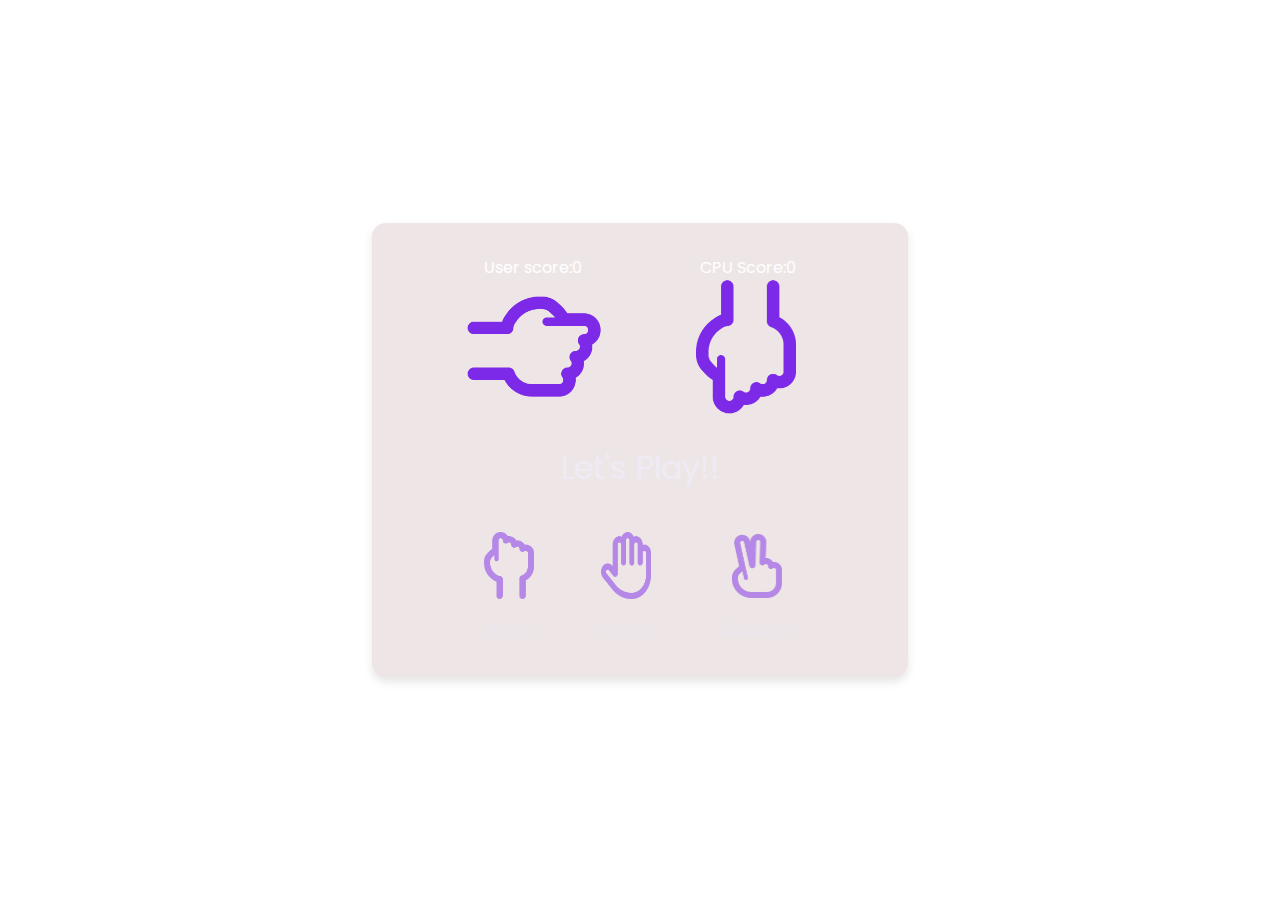
<file: Todolist/modified/proJECT 2/index.html>
<!DOCTYPE html>
<html lang="en">
<head>
    <meta charset="UTF-8">
    <meta http-equiv="X-UA-Compatible" content="IE=edge">
    <meta name="viewport" content="width=device-width, initial-scale=1.0">
    <title>Rock Paper Scissors Game</title>
    <link rel="stylesheet" href="style.css">
</head>
<body>

<section class="container">
    <div class="result_field">
        <div style="display:flex;justify-content:space-between">
            <p style="color: white;" id="user_score">User score:0</p>
            <p style="color: white;" id="cpu_score">CPU Score:0</p>
        </div>
        <div class="result_images">
            <span  class="user_result">
                <img id="user_result1" src="rock.png" alt="" />
            </span>
            <span  class="cpu_result">
                <img id="cpu_result1" src="rock.png" alt="" />
            </span>
        </div>
        <div class="result">Let's Play!!</div>
    </div>

    <div class="option_images">
        <span class="option_image">
            <img src="rock.png" alt="" />
            <p>Rock</p>
             <!-- Audio element for background music rock-->
            <audio id="backgroundMusic_1" autoplay loop>
           
               Your browser does not support the audio element.
            </audio>
        </span>

        <audio id="myAudio">
          <source src="c:\Users\VAIBHAV\Downloads\WhatsApp Audio 2023-10-02 at 3.49.56 PM.aac" type="audio/aac"> 
          Your browser does not support the audio element.
        </audio>

        <span class="option_image">
            <img src="paper.png" alt="" />
            <p>Paper</p>
            <!-- Audio element for background music  paper-->
            <audio id="backgroundMusic_2" autoplay loop>
              <source src="c:\Users\VAIBHAV\Downloads\WhatsApp Audio 2023-10-02 at 3.49.56 PM.aac" type="audio/mpeg">
                 Your browser does not support the audio element.
                  </audio>
        </span>

         <!--  audio for the scissors        -->
        <span class="option_image">
            <img src="scissors.png" alt="" />
            <p>Scissors</p>
               <!-- Audio element for background music scissors-->
            <audio id="backgroundMusic_3" autoplay loop>
          <source src="c:\Users\VAIBHAV\Downloads\WhatsApp Audio 2023-10-02 at 3.49.56 PM.aac" type="audio/mpeg">
             Your browser does not support the audio element.
              </audio>
        </span>
    </div>
</section>

<script src="script.js" defer></script>
</body>
</html>
</file>
<file: Todolist/modified/proJECT 2/style.css>
/* Import Google font - Poppins */
@import url("https://fonts.googleapis.com/css2?family=Poppins:wght@200;300;400;500;600;700&display=swap");

* {
  margin: 0;
  padding: 0;
  box-sizing: border-box;
  font-family: "Poppins", sans-serif;
}

body {
  height: 100vh;
  display: flex;
  align-items: center;
  justify-content: center;
  background-image: url("https://cutewallpaper.org/27/background-wallpaper-gaming/gaming-pc-wallpaper-hd-wallpapers-for-tech-computer-wallpaper.png");
}

::selection {
  color: #634040;
  background-color: #e3ddeb;
}

.container {
  padding: 2rem 7rem;
  border-radius: 14px;
  background: #eee6e6;
  box-shadow: 0 5px 10px rgba(0, 0, 0, 0.1);
  background-image: url("https://cutewallpaper.org/27/background-wallpaper-gaming/gaming-pc-wallpaper-hd-wallpapers-for-tech-computer-wallpaper.png");
}

.result_images {
  display: flex;
  column-gap: 7rem;
}

.cpu_result .user_result {
  transform-origin: left;

}

/* .cpu_result,.user_result:active{
    animation: userShake 0.7s ease infinite;
} */

#cpu_result1{
  animation: cpuShake 0.7s ease infinite;
  animation-play-state: paused;
  rotate:270deg;


  
}

#user_result1{
  animation: userShake 0.7s ease infinite ;
  animation-play-state: paused;
}

@keyframes userShake {
  0%{
    transform: rotate(95deg);
  }
  50% {
    transform: rotate(100deg);
  }
}

.container.start .cpu_result {
  transform-origin: right;
  animation: cpuShake 0.7s ease infinite;
}

@keyframes cpuShake {
  0%{
    transform: rotate(10deg);
  }
  50%{
    transform: rotate(5deg);
  }
  100% {
    transform: rotate(0deg);
  }
}

/* @keyframes mymove {
  from {top: 0px;}
  to {top: 200px;}
} w3 school's reference code part */

.result_images img {
  width: 100px;
}

.user_result img {
  transform: rotate(90deg);
}

.cpu_result img {
  transform: rotate(-90deg) rotateY(180deg);/*270*/
}

.result {
  text-align: center;
  font-size: 2rem;
  color: #efebf5;
  margin-top: 1.5rem;
}

.option_image img {
  width: 50px;
}

.option_images {
  display: flex;
  align-items: center;
  margin-top: 2.5rem;
  justify-content: space-between;
}

.container.start .option_images {
  pointer-events: none;
}

.option_image {
  display: flex;
  flex-direction: column;
  align-items: center;
  opacity: 0.5;
  cursor: pointer;
  transition: opacity 0.3s ease;
}

.option_image:hover {
  opacity: 1;
}

.option_image.active {
  opacity: 1;
}

.option_image img {
  pointer-events: none;
}

.option_image p {
  color: #ebe5f3;
  font-size: 1.235rem;
  margin-top: 1rem;
  pointer-events: none;
}

#hiddenAudio {
  display: none;
}
</file>
